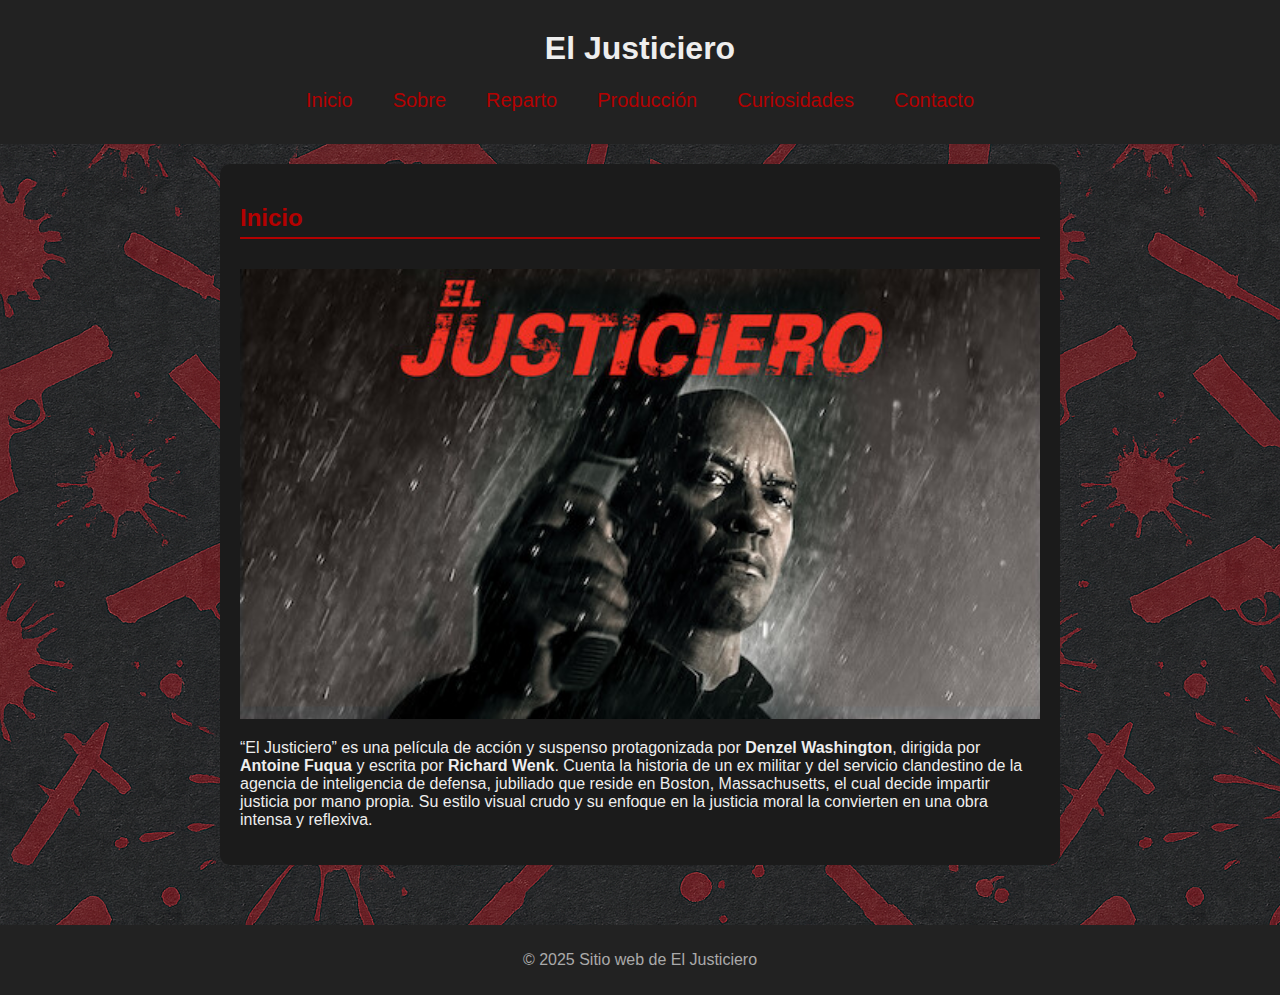
<file: index.html>
<!DOCTYPE html>
<html lang="en">
    <head>
        <meta charset="UTF-8">
        <meta name="viewport" content="width=device-width, initial-scale=1.0">
        <title>El Justiciero</title>
        <link rel="stylesheet" href="styles.css">
        <link rel="icon" href="./img/favicon.png">
    </head>
    <body>
        <header>
            <h1>El Justiciero</h1>

            <input type="checkbox" id="menu-toggle">
            <label for="menu-toggle" class="menu-icon">☰</label>

            <nav>
                <ul class="menu">
                    <li><a href="./index.html">Inicio</a></li>
                    <li><a href="./sobre.html">Sobre</a></li>
                    <li><a href="./reparto.html">Reparto</a></li>
                    <li><a href="./produccion.html">Producción</a></li>
                    <li><a href="./curiosidades.html">Curiosidades</a></li>
                    <li><a href="./contacto.html">Contacto</a></li>
                </ul>
            </nav>
        </header>

        <main class="contenedor">
            <section id="inicio">
                <h2>Inicio</h2>
                <img src="img/posterJustiero.jpg" alt="Póster de El Justiciero" id="poster">
                <p>“El Justiciero” es una película de acción y suspenso protagonizada por <strong>Denzel Washington</strong>, dirigida por <strong>Antoine Fuqua</strong> y escrita por <strong>Richard Wenk</strong>. Cuenta la historia de un ex  militar y del servicio clandestino de la agencia de inteligencia de defensa, jubiliado que reside en Boston, Massachusetts, el cual decide impartir justicia por mano propia. Su estilo visual crudo y su enfoque en la justicia moral la convierten en una obra intensa y reflexiva.</p>
            </section>
        </main>

        <footer>
            <p>&copy; 2025 Sitio web de El Justiciero</p>
        </footer>
    </body>
</html>
</file>
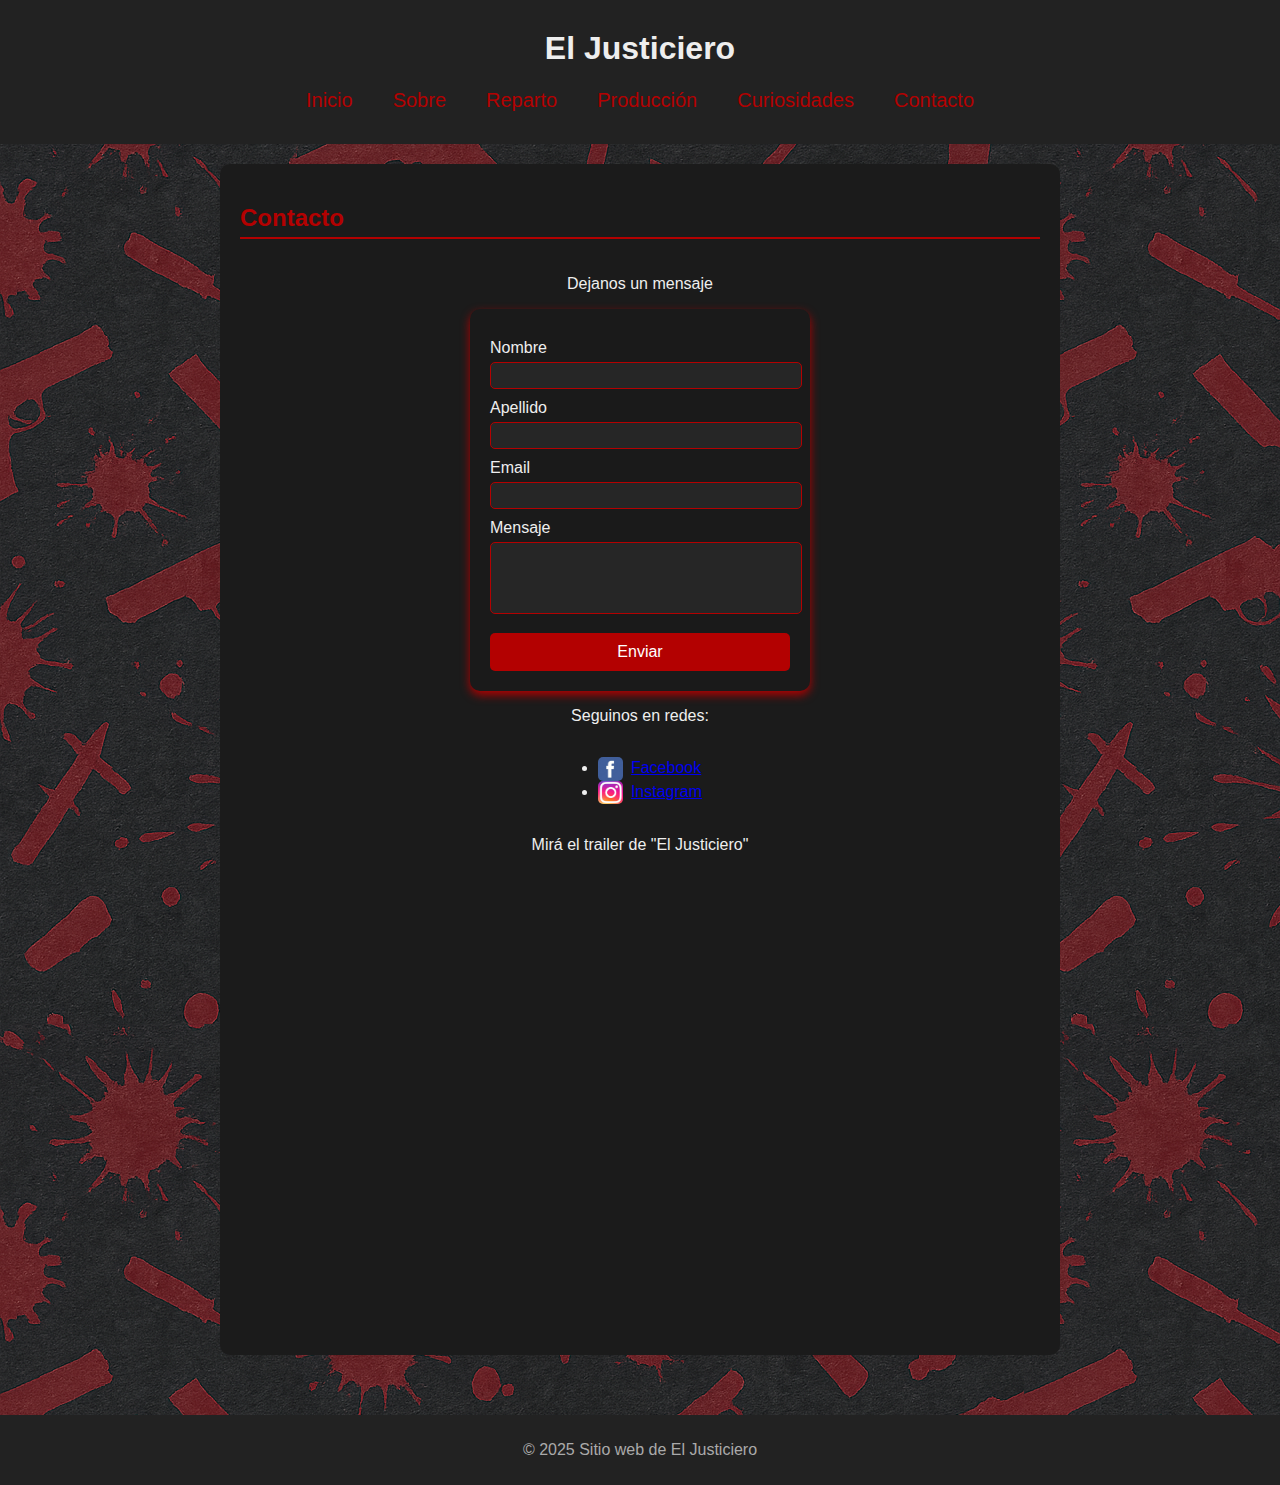
<file: contacto.html>
<!DOCTYPE html>
<html lang="en">

<head>
    <meta charset="UTF-8">
    <meta name="viewport" content="width=device-width, initial-scale=1.0">
    <title>Contacto - El Justiciero</title>
    <link rel="stylesheet" href="styles.css">
    <link rel="icon" href="./img/favicon.png">
</head>

<body>
    <header>
        <h1>El Justiciero</h1>

        <input type="checkbox" id="menu-toggle">
        <label for="menu-toggle" class="menu-icon">☰</label>

        <nav>
            <ul class="menu">
                <li><a href="./index.html">Inicio</a></li>
                <li><a href="./sobre.html">Sobre</a></li>
                <li><a href="./reparto.html">Reparto</a></li>
                <li><a href="./produccion.html">Producción</a></li>
                <li><a href="./curiosidades.html">Curiosidades</a></li>
                <li><a href="./contacto.html">Contacto</a></li>
            </ul>
        </nav>
    </header>

    <main class="contenedor">
        <aside id="contacto">
            <h2>Contacto</h2>
            <div id="formulario">
                <p>Dejanos un mensaje</p>
                <form class="formulario" action="mensajeConfirmado.html">
                    <label for="nombre">Nombre</label>
                    <input type="text" id="nombre" name="nombre" required>

                    <label for="apellido">Apellido</label>
                    <input type="text" id="apellido" name="apellido" required>

                    <label for="email">Email</label>
                    <input type="email" id="email" name="email" required>

                    <label for="mensaje">Mensaje</label>
                    <textarea id="mensaje" name="mensaje" rows="4" required></textarea>

                    <button type="submit">Enviar</button>
                </form>

                <p>Seguinos en redes:</p>
                <ul>
                    <li><img src="img/logoFacebook.jpeg" alt="Facebook" id="logos"><a
                            href="https://www.facebook.com/TheEqualizerMovie">Facebook</a></li>
                    <li><img src="img/logoInstagram.jpeg" alt="Instagram" id="logos"><a
                            href="https://www.instagram.com/theequalizermovie">Instagram</a></li>
                </ul>

                <p>Mirá el trailer de "El Justiciero"</p>
                <div class="video-responsive">
                    <iframe src="https://www.youtube.com/embed/j7RlqH5PXLo?start=11&autoplay=1&mute=1"
                        title="YouTube video player" frameborder="0" allowfullscreen></iframe>
                </div>
            </div>
        </aside>
    </main>

    <footer>
        <p>&copy; 2025 Sitio web de El Justiciero</p>
    </footer>
</body>

</html>
</file>
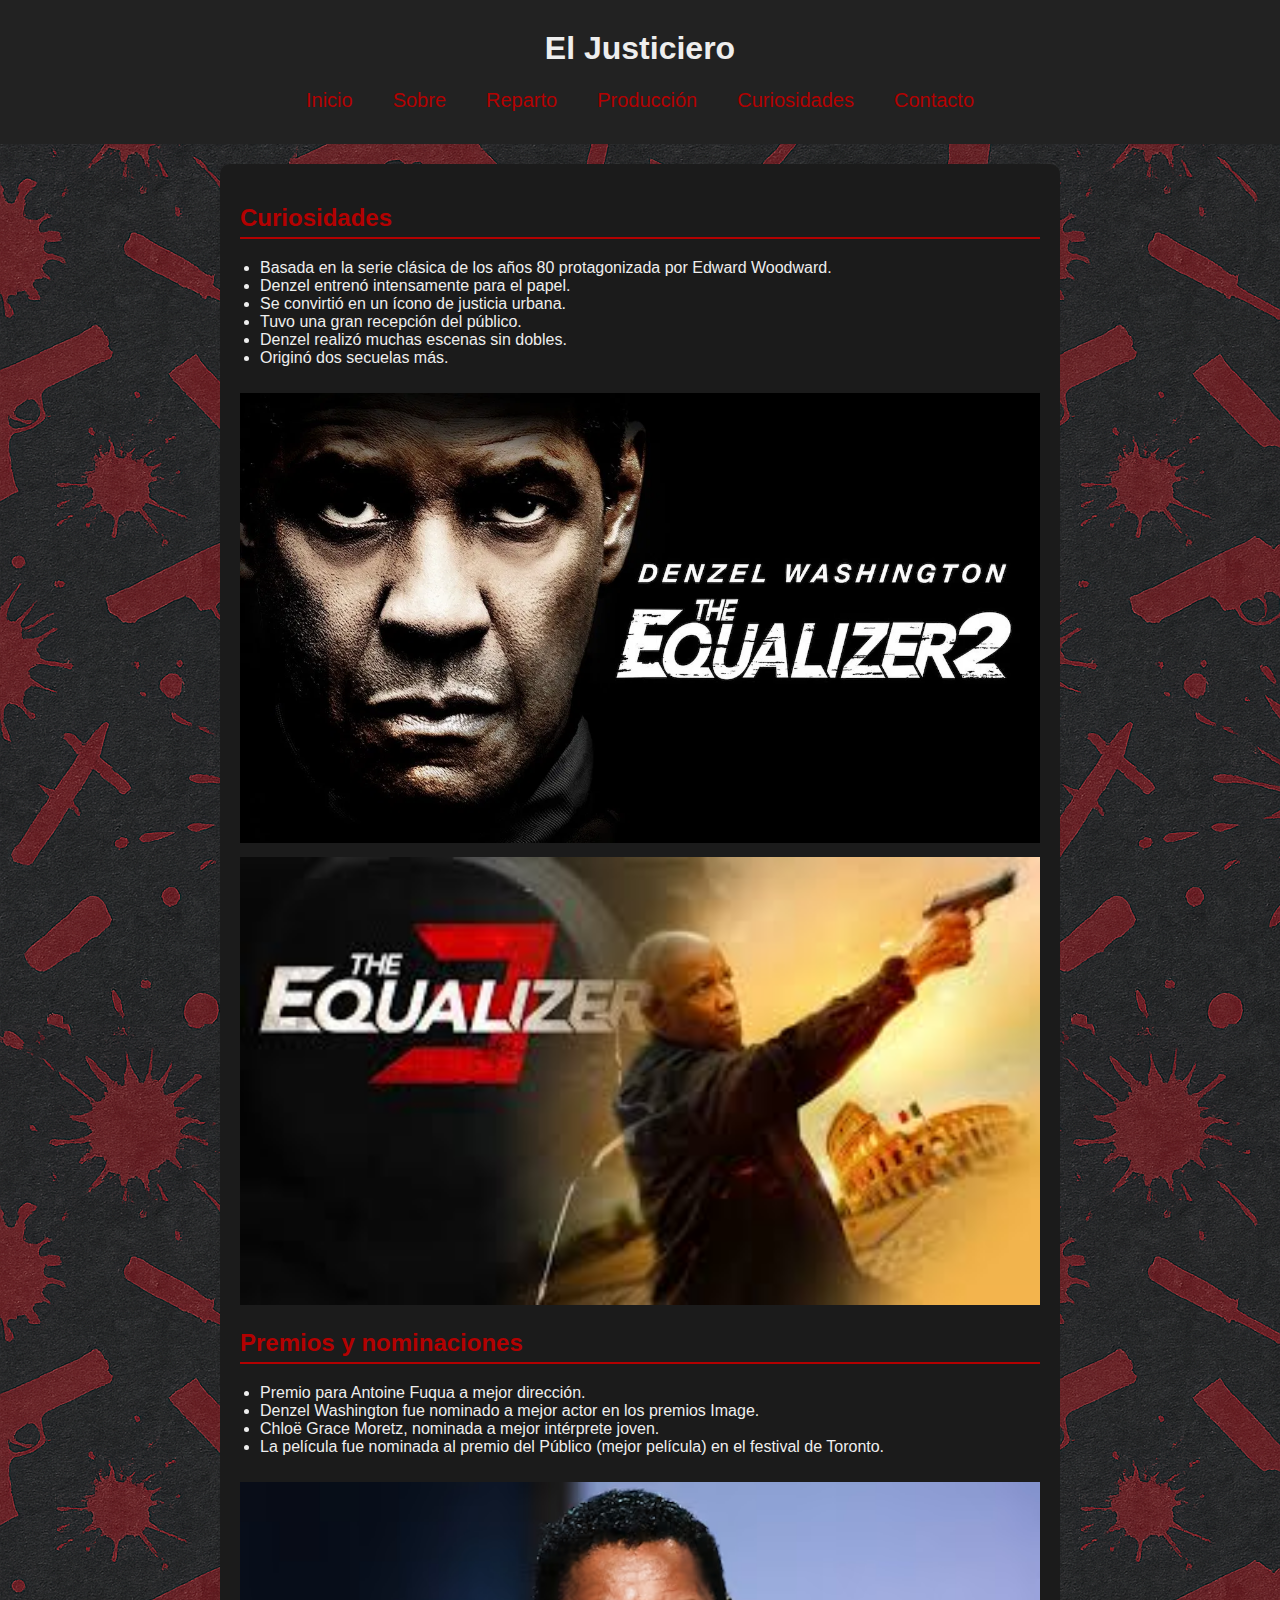
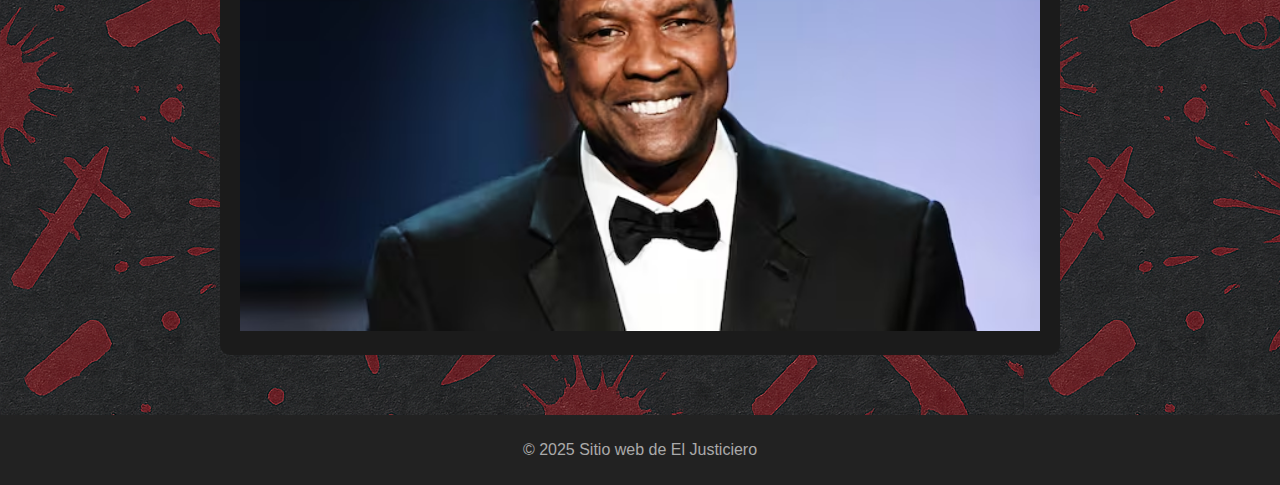
<file: curiosidades.html>
<!DOCTYPE html>
<html lang="en">
    <head>
        <meta charset="UTF-8">
        <meta name="viewport" content="width=device-width, initial-scale=1.0">
        <title>Curiosidades - El Justiciero</title>
        <link rel="stylesheet" href="styles.css">
        <link rel="icon" href="./img/favicon.png">
    </head>
    <body>
        <header>
            <h1>El Justiciero</h1>

            <input type="checkbox" id="menu-toggle">
            <label for="menu-toggle" class="menu-icon">☰</label>

            <nav>
                <ul class="menu">
                    <li><a href="./index.html">Inicio</a></li>
                    <li><a href="./sobre.html">Sobre</a></li>
                    <li><a href="./reparto.html">Reparto</a></li>
                    <li><a href="./produccion.html">Producción</a></li>
                    <li><a href="./curiosidades.html">Curiosidades</a></li>
                    <li><a href="./contacto.html">Contacto</a></li>
                </ul>
            </nav>
        </header>

        <main class="contenedor">
            <section id="curiosidades">
                <h2>Curiosidades</h2>
                <ul>
                    <li>Basada en la serie clásica de los años 80 protagonizada por Edward Woodward.</li>
                    <li>Denzel entrenó intensamente para el papel.</li>
                    <li>Se convirtió en un ícono de justicia urbana.</li>
                    <li>Tuvo una gran recepción del público.</li>
                    <li>Denzel realizó muchas escenas sin dobles.</li>
                    <li>Originó dos secuelas más.</li>
                </ul>
                <img src="img/posterJusticiero2.jpg" alt="Póster Justiciero 2" id="justiciero2">
                <img src="img/posterJusticiero3.jpg" alt="Póster Justiciero 3" id="justiciero3">

                <h2 id="linea">Premios y nominaciones</h2>
                <ul>
                    <li>Premio para Antoine Fuqua a mejor dirección.</li>
                    <li>Denzel Washington fue nominado a mejor actor en los premios Image.</li>
                    <li>Chloë Grace Moretz, nominada a mejor intérprete joven.</li>
                    <li>La película fue nominada al premio del Público (mejor película) en el festival de Toronto.</li>
                </ul>
                <img src="img/denzelDeGala.jpg" alt="Denzel de gala" id="denzel-gala">
            </section>
        </main>

        <footer>
            <p>&copy; 2025 Sitio web de El Justiciero</p>
        </footer>
    </body>
</html>
</file>
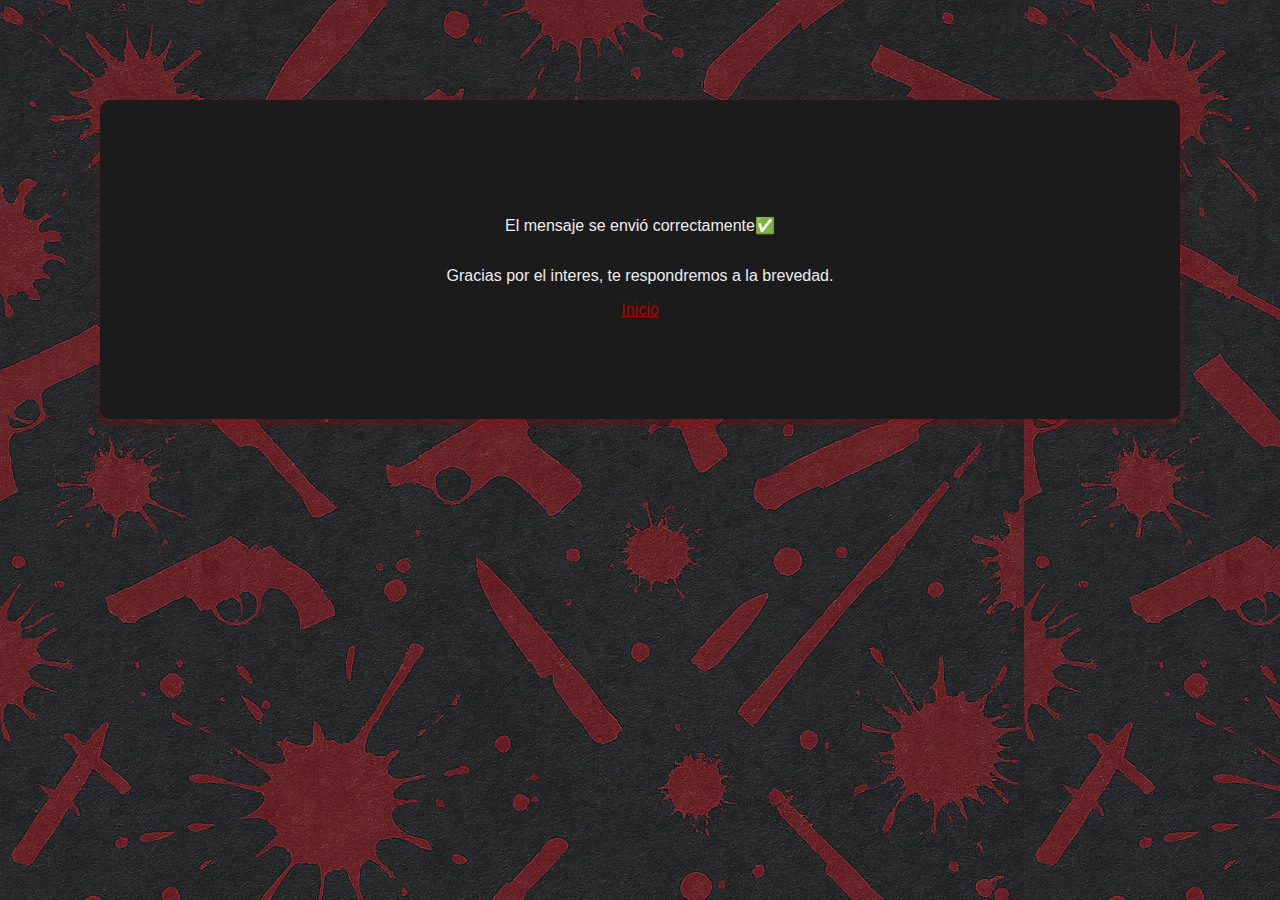
<file: mensajeConfirmado.html>
<!DOCTYPE html>
<html lang="en">
    <head>
        <meta charset="UTF-8">
        <meta name="viewport" content="width=device-width, initial-scale=1.0">
        <title>Mensaje enviado</title>
        <link rel="stylesheet" href="styles.css">
        <link rel="icon" href="./img/favicon.png">
    </head>
    <body>
        <div class="pagina-mensaje">
            <p>El mensaje se envió correctamente✅</p>
            <p>Gracias por el interes, te respondremos a la brevedad.</p>
            <a href="./index.html" class="volver-inicio">Inicio</a>
        </div>
    </body>
</html>
</file>
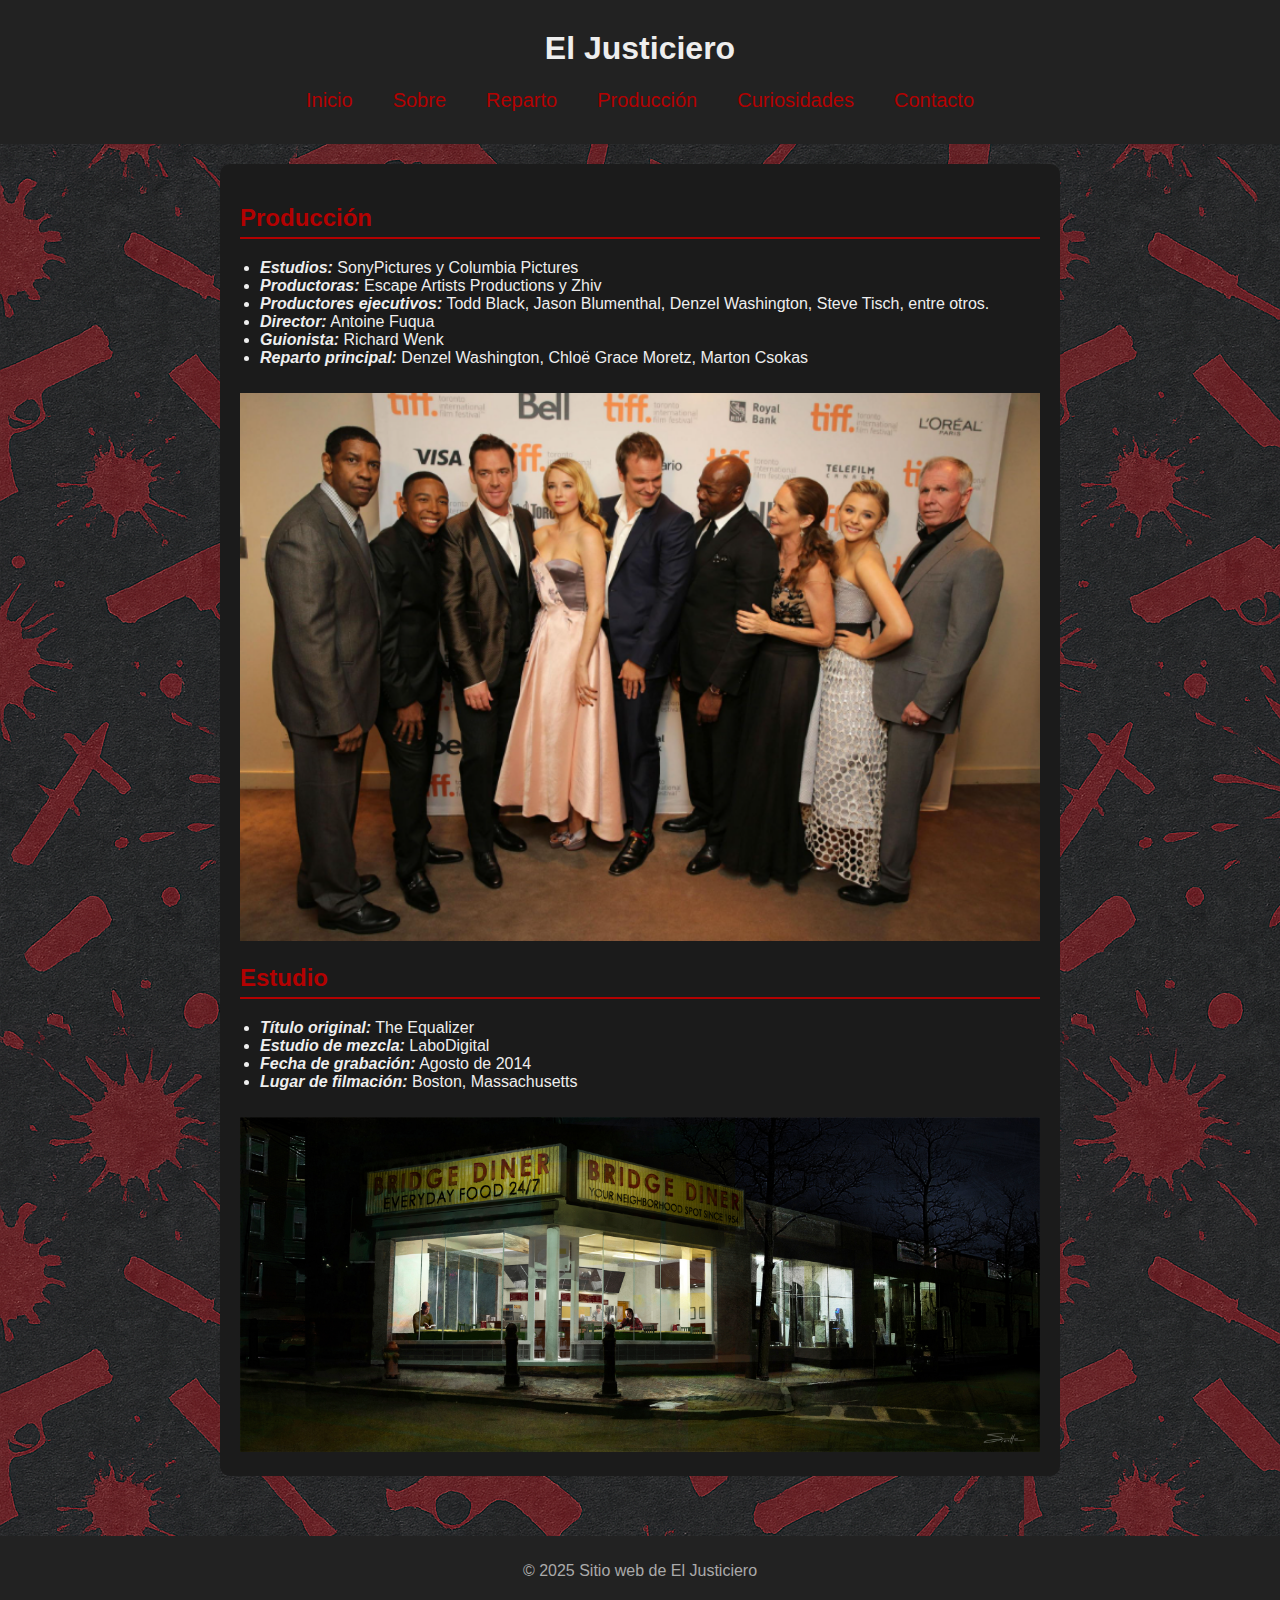
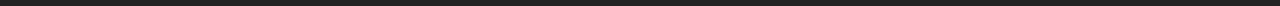
<file: produccion.html>
<!DOCTYPE html>
<html lang="en">
    <head>
        <meta charset="UTF-8">
        <meta name="viewport" content="width=device-width, initial-scale=1.0">
        <title>Producción - El Justiciero</title>
        <link rel="stylesheet" href="styles.css">
        <link rel="icon" href="./img/favicon.png">
    </head>
    <body>
        <header>
            <h1>El Justiciero</h1>

            <input type="checkbox" id="menu-toggle">
            <label for="menu-toggle" class="menu-icon">☰</label>

            <nav>
                <ul class="menu">
                    <li><a href="./index.html">Inicio</a></li>
                    <li><a href="./sobre.html">Sobre</a></li>
                    <li><a href="./reparto.html">Reparto</a></li>
                    <li><a href="./produccion.html">Producción</a></li>
                    <li><a href="./curiosidades.html">Curiosidades</a></li>
                    <li><a href="./contacto.html">Contacto</a></li>
                </ul>
            </nav>
        </header>

        <main class="contenedor">
            <section id="produccion">
                <h2>Producción</h2>
                <ul>
                    <li><em id="em-nombre">Estudios:</em> SonyPictures y Columbia Pictures</li>
                    <li><em id="em-nombre">Productoras:</em> Escape Artists Productions y Zhiv</li>
                    <li><em id="em-nombre">Productores ejecutivos:</em> Todd Black, Jason Blumenthal, Denzel Washington, Steve Tisch, entre otros.</li>
                    <li><em id="em-nombre">Director:</em> Antoine Fuqua</li>
                    <li><em id="em-nombre">Guionista:</em> Richard Wenk</li>
                    <li><em id="em-nombre">Reparto principal:</em> Denzel Washington, Chloë Grace Moretz, Marton Csokas</li>
                </ul>
                <img src="img/elencoJusticiero.png" alt="Elenco" id="img">

                <h2>Estudio</h2>
                <ul>
                    <li><em id="em-nombre">Título original:</em> The Equalizer</li>
                    <li><em id="em-nombre">Estudio de mezcla:</em> LaboDigital</li>
                    <li><em id="em-nombre">Fecha de grabación:</em> Agosto de 2014</li>
                    <li><em id="em-nombre">Lugar de filmación:</em> Boston, Massachusetts</li>
                </ul>
                <img src="img/restauranteJusticiero.jpg" alt="Restaurante Justiciero" id="restaurante-justiciero">
            </section>
        </main>

        <footer>
            <p>&copy; 2025 Sitio web de El Justiciero</p>
        </footer>
    </body>
</html>
</file>
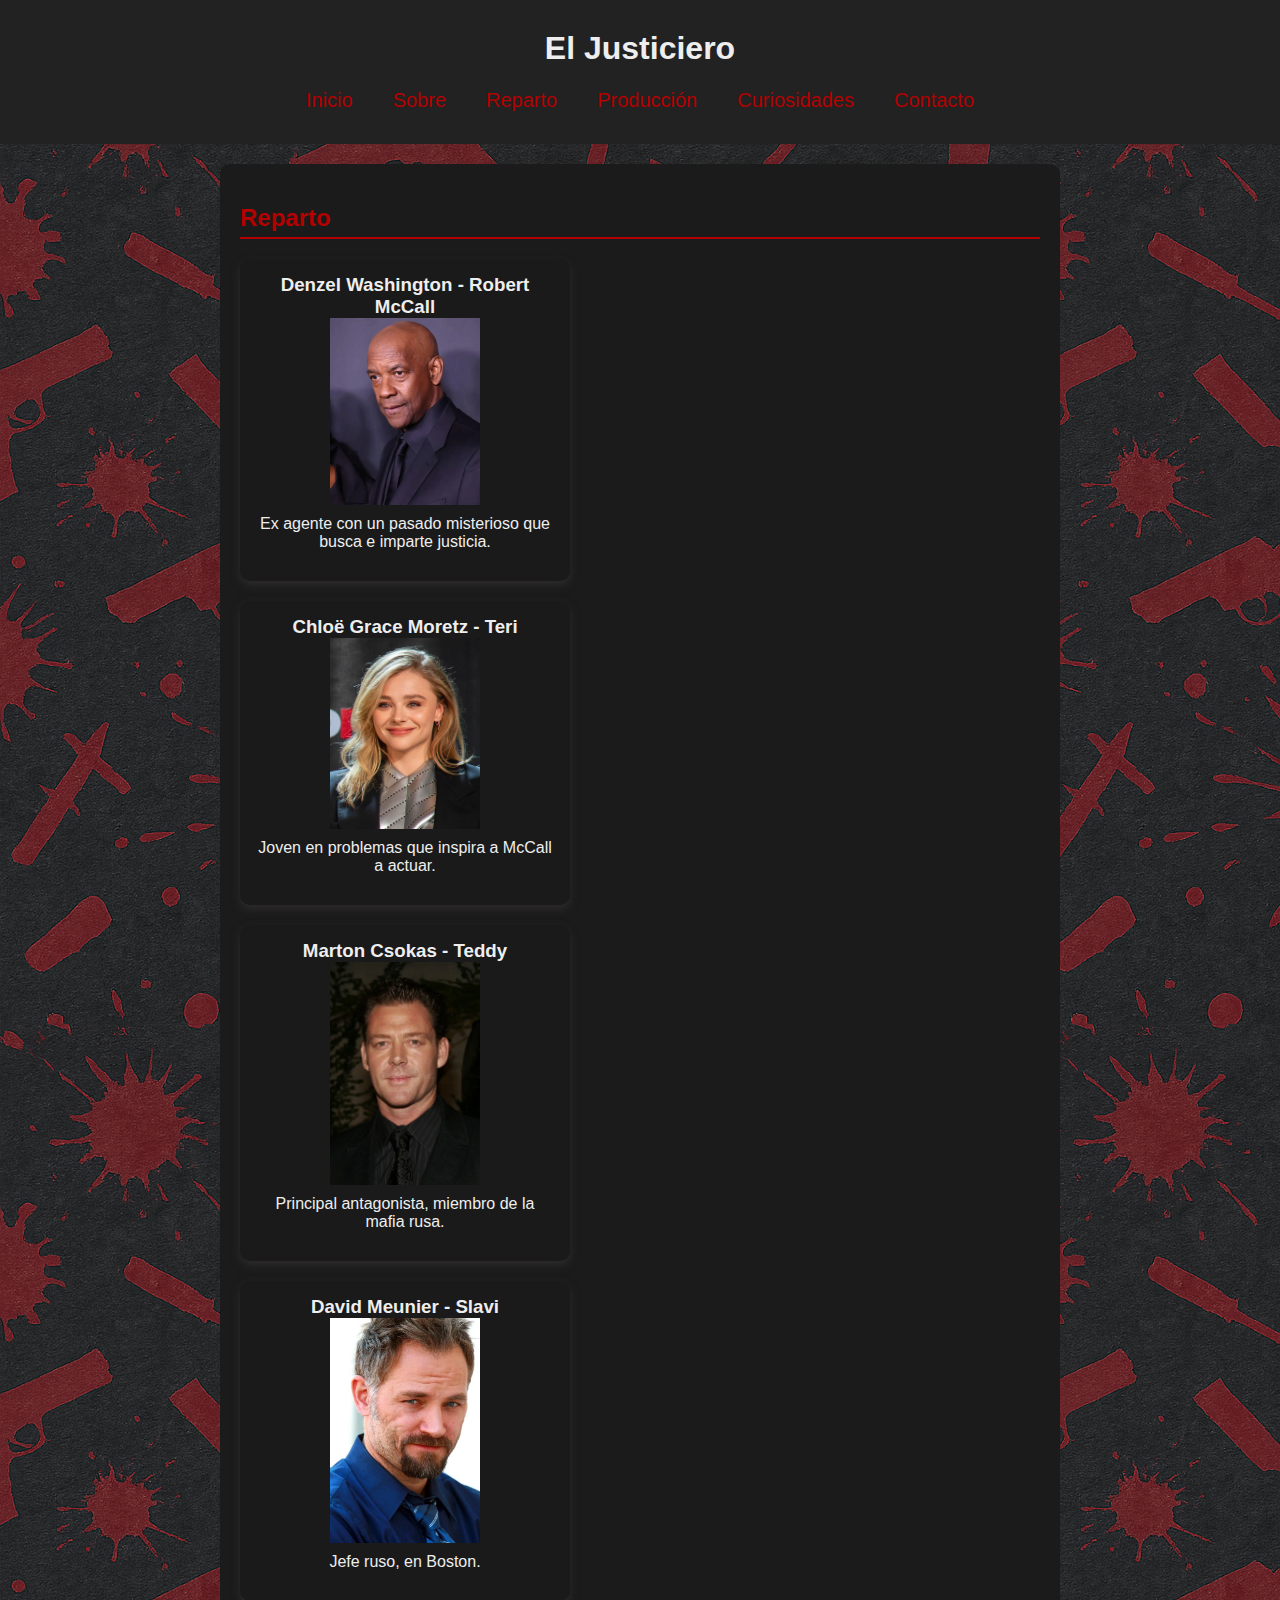
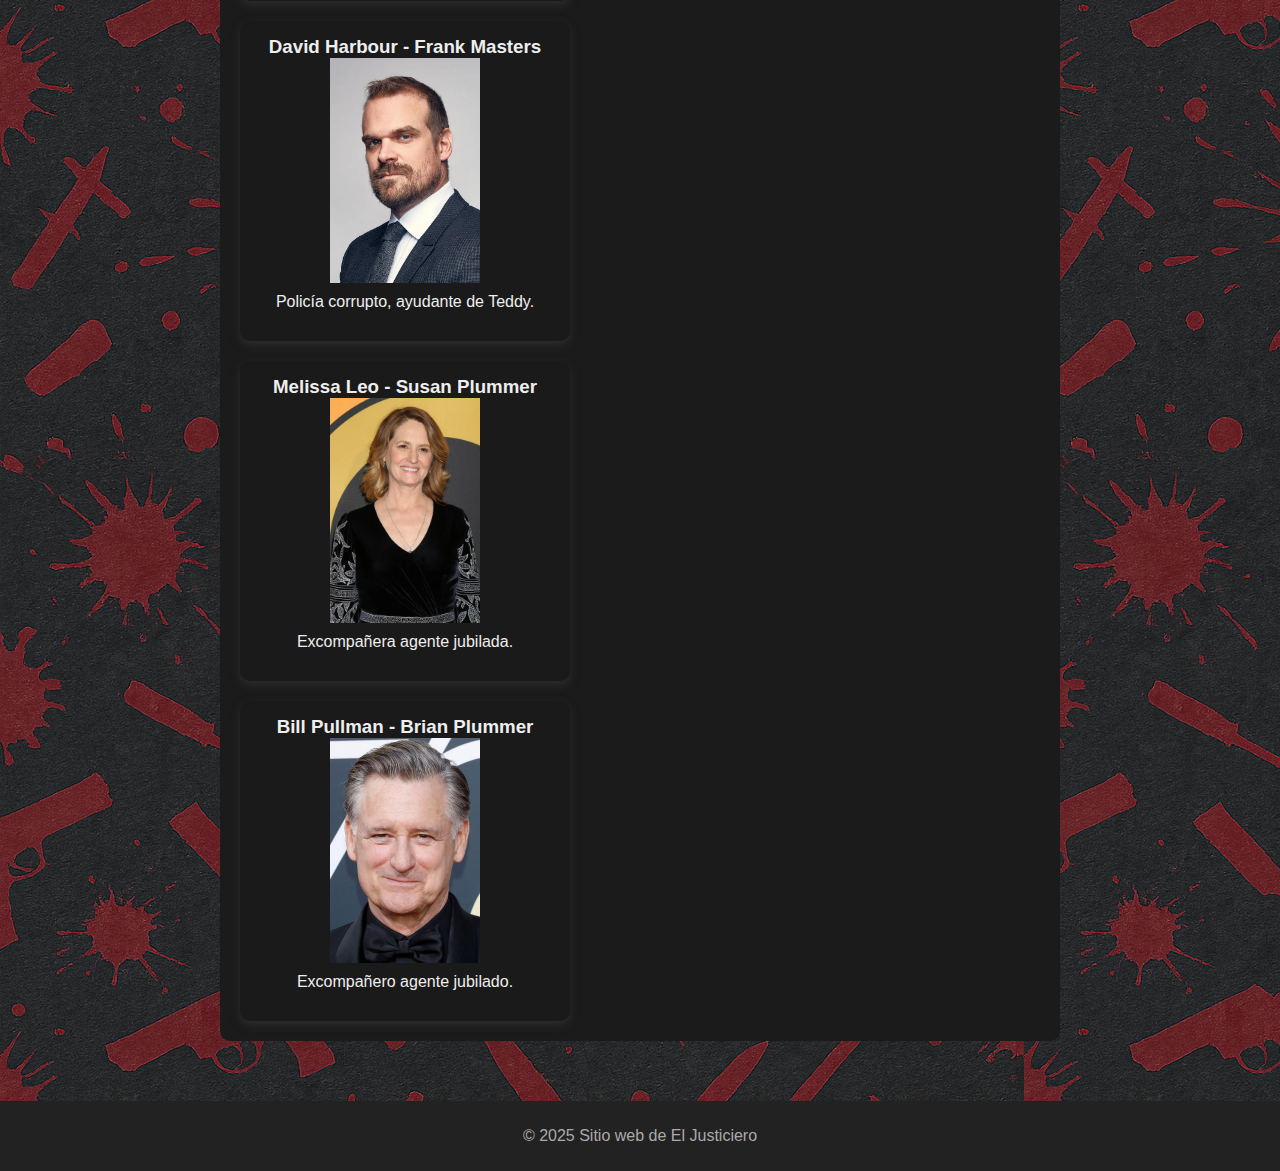
<file: reparto.html>
<!DOCTYPE html>
<html lang="en">
    <head>
        <meta charset="UTF-8">
        <meta name="viewport" content="width=device-width, initial-scale=1.0">
        <title>Reparto - El Justiciero</title>
        <link rel="stylesheet" href="styles.css">
        <link rel="icon" href="./img/favicon.png">
    </head>
    <body>
        <header>
            <h1>El Justiciero</h1>
            <nav>
                <ul>
                    <li><a href="./index.html">Inicio</a></li>
                    <li><a href="./sobre.html">Sobre</a></li>
                    <li><a href="./reparto.html">Reparto</a></li>
                    <li><a href="./produccion.html">Producción</a></li>
                    <li><a href="./curiosidades.html">Curiosidades</a></li>
                    <li><a href="./contacto.html">Contacto</a></li>
                </ul>
            </nav>
        </header>

        <main class="contenedor">
            <section id="reparto">
                <h2>Reparto</h2>
                <article class="actor">
                    <h3 class="titulo-actor">Denzel Washington - Robert McCall</h3>
                    <figure>
                        <img src="img/denzelWashingtonJusticiero.jpg" alt="Denzel Washington">
                        <figcaption>Ex agente con un pasado misterioso que busca e imparte justicia.</figcaption>
                    </figure>
                </article>

                <article class="actor">
                    <h3 class="titulo-actor">Chloë Grace Moretz - Teri</h3>
                    <figure>
                        <img src="img/chloëGraceMoretzJusticiero.jpg" alt="Chloe Grace Moretz">
                        <figcaption>Joven en problemas que inspira a McCall a actuar.</figcaption>
                    </figure>
                </article>

                <article class="actor">
                    <h3 class="titulo-actor">Marton Csokas - Teddy</h3>
                    <figure>
                        <img src="img/martonCsokasJusticiero.jpg" alt="Marton Csokas">
                        <figcaption>Principal antagonista, miembro de la mafia rusa.</figcaption>
                    </figure>
                </article>

                <article class="actor">
                    <h3 class="titulo-actor">David Meunier - Slavi</h3>
                    <figure>
                        <img src="img/davidMeunierJusticiero.jpg" alt="David Meunier">
                        <figcaption>Jefe ruso, en Boston.</figcaption>
                    </figure>
                </article>

                <article class="actor">
                    <h3 class="titulo-actor">David Harbour - Frank Masters</h3>
                    <figure>
                        <img src="img/davidHarbourJusticiero.jpg" alt="David Harbour">
                        <figcaption>Policía corrupto, ayudante de Teddy.</figcaption>
                    </figure>
                </article>

                <article class="actor">
                    <h3 class="titulo-actor">Melissa Leo - Susan Plummer</h3>
                    <figure>
                        <img src="img/melissaLeoJusticiero.jpg" alt="Melissa Leo">
                        <figcaption>Excompañera agente jubilada.</figcaption>
                    </figure>
                </article>

                <article class="actor">
                    <h3 class="titulo-actor">Bill Pullman - Brian Plummer</h3>
                    <figure>
                        <img src="img/billPullman.jpg" alt="Bill Pullman">
                        <figcaption>Excompañero agente jubilado.</figcaption>
                    </figure>
                </article>
            </section>
        </main>

        <footer>
            <p>&copy; 2025 Sitio web de El Justiciero</p>
        </footer>
    </body>
</html>
</file>
<file: styles.css>
body {
    font-family: Arial, sans-serif;
    background-image: url(./img/fondoJusticiero.png) ;
    color: #eee;
    margin: 0;
    padding: 0;
    box-sizing: border-box;
}

header {
    background-color: #222222;
    padding: 20px;
    text-align: center;
}

header h1 {
    margin: 10px;
    font-size: 32px;
}

nav ul {
    list-style: none;
    display: flex;
    justify-content: center;
    padding: 0;
    margin: 0;
    flex-wrap: wrap;
    font-size: 20px;
}

nav ul li a:hover{
    color: white;
    transition: 0.4s;
}

nav a {
    color: #b30101;
    text-decoration: none;
    padding: 8px 12px;
    display: block;
}

nav li{
    margin: 4px 8px;
}

main.contenedor {
    display: flex;
    flex-direction: row;
    justify-content: center;
    align-items: flex-start;
    padding: 20px;
    gap: 30px;
    flex-wrap: wrap;
}

section, aside {
    background-color: #1b1b1b;
    padding: 20px;
    border-radius: 10px;
    flex: 1 1 45%;
    min-width: 300px;
    max-width: 800px;
}

h2, #h2 {
    color: #b30101;
    border-bottom: 2px solid #b30101;
    padding-bottom: 5px;
    font-weight: 800;
}

ul {
    padding-left: 20px;
}

#poster, #justiciero2, #justiciero3, #img-reunion, #denzel-gala, #restaurante-justiciero, #img {
    width: 100%;
    height: auto;
    margin-top: 10px;
}

#logos {
    max-width: 25px;
    border-radius: 5px;
    vertical-align: middle;
    margin-right: 8px;
}

.actor {
    margin-top: 20px;
}

.actor img {
    width: 100%;
    max-width: 150px;
    height: auto;
    display: block;
    margin-bottom: 10px;
}

#em-nombre {
    font-weight: bold;
}

.video{
    display: block;
    margin: auto;
    border-radius: 10px;
}


footer {
    background-color: #222;
    text-align: center;
    padding: 10px;
    color: #aaa;
    margin-top: 40px;
}


figure {
    display: flex;
    flex-direction: column;
    align-items: center;
    text-align: center;
    max-width: 300px;
    margin: auto;
    padding-bottom: 15px;
}

.titulo-actor{
    display: flex;
    flex-direction: column;
    align-items: center;
    text-align: center;
    margin: auto;
}
.formulario {
    background-color: #1a1a1a;
    padding: 20px;
    border-radius: 10px;
    width: 300px;
    box-shadow: 0px 4px 10px #b30101;
}

label {
    display: block;
    margin-top: 10px;
}

input, textarea {
    width: 100%;
    padding: 5px;
    margin-top: 5px;
    border: 1px solid #b30101;
    background-color: #262626;
    color: white;
    border-radius: 5px;
    resize: none;
}

button {
    width: 100%;
    padding: 10px;
    background-color: #b30101;
    color: white;
    border: none;
    margin-top: 15px;
    border-radius: 5px;
    cursor: pointer;
    font-size: 16px;
    transition: background-color 0.3s ease;
}

button:hover {
    background-color: darkred;
}

#icono-musica {
    position: absolute;
    right: 20px;
    top: 10px;
    cursor: pointer;
    }

#icono-musica img {
    width: 10px;
    height: 10px;
    }

#formulario{
    display: flex;
    flex-direction: column;
    align-items: center;
}

.pagina-mensaje{
    background-color: #1b1b1b;
    padding: 100px;
    margin: 100px;
    border-radius: 10px;
    box-shadow: 0px 4px 10px #b301016b;
    display: flex;
    flex-direction: column;
    justify-content: center;
    align-items: center;
}

.volver-inicio{
    color: #b30101;
}

.volver-inicio:hover{
    color:#eee
}

.imagen-error {
    width: 180px;
    height: auto;
    border-radius: 10px;
}

.grid-actores {
    display: flex;
    flex-wrap: wrap;
    justify-content: center;
    gap: 20px;
}

.actor {
    flex: 1 1 45%;
    background-color: #1a1a1a;
    padding: 15px;
    border-radius: 10px;
    max-width: 300px;
    box-shadow: 0px 4px 10px rgba(50, 47, 47, 0.83);
}

#menu-toggle {
    display: none;
}

.menu-icon {
    display: none;
    font-size: 28px;
    color: white;
    cursor: pointer;
    margin-top: 10px;
}

nav ul.menu {
    display: flex;
    justify-content: center;
    flex-wrap: wrap;
}

.video-responsive {
    position: relative;
    width: 100%;
    padding-bottom: 56.25%; /* relación 16:9 */
    height: 0;
    overflow: hidden;
    border-radius: 10px;
    margin-top: 15px;
}

.video-responsive iframe {
    position: absolute;
    top: 0;
    left: 0;
    width: 100%;
    height: 100%;
}

@media (max-width: 768px) {
    .menu-icon {
        display: block;
        text-align: right;
    }

    nav ul.menu {
        display: none;
        flex-direction: column;
        background-color: #222;
        padding: 10px;
        border-radius: 8px;
    }

    /* Mostrar el menú si está checkeado */
    #menu-toggle:checked + .menu-icon + nav ul.menu {
        display: flex;
    }

    nav ul.menu li {
        margin: 10px 0;
        text-align: center;
    }
}
</file>
